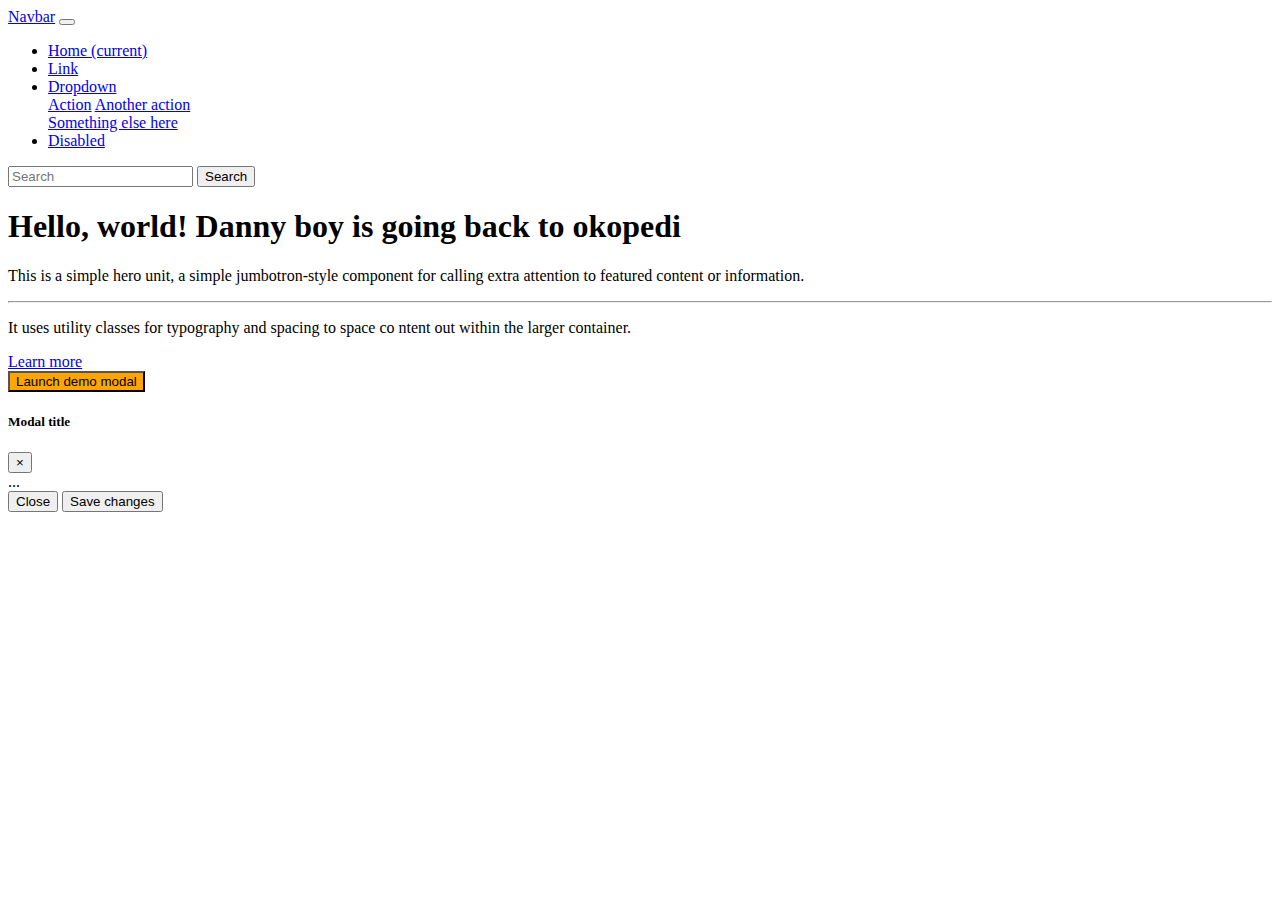
<file: index.html>
<!DOCTYPE html>
<html>
<head>
	<title>bootstrap</title>
	 <link rel="stylesheet" href="https://cdn.jsdelivr.net/npm/bootstrap@4.6.2/dist/css/bootstrap.min.css" integrity="sha384-xOolHFLEh07PJGoPkLv1IbcEPTNtaed2xpHsD9ESMhqIYd0nLMwNLD69Npy4HI+N" crossorigin="anonymous">

	 <link rel="stylesheet" type="text/css" href="style.css"> 
</head>
<body>

	<nav class="navbar navbar-expand-lg navbar-light bg-light">
	  <a class="navbar-brand" href="#">Navbar</a>
	  <button class="navbar-toggler" type="button" data-toggle="collapse" data-target="#navbarSupportedContent" aria-controls="navbarSupportedContent" aria-expanded="false" aria-label="Toggle navigation">
	    <span class="navbar-toggler-icon"></span>
	  </button>

	  <div class="collapse navbar-collapse" id="navbarSupportedContent">
	    <ul class="navbar-nav mr-auto">
	      <li class="nav-item active">
	        <a class="nav-link" href="#">Home <span class="sr-only">(current)</span></a>
	      </li>
	      <li class="nav-item">
	        <a class="nav-link" href="#">Link</a>
	      </li>
	      <li class="nav-item dropdown">
	        <a class="nav-link dropdown-toggle" href="#" id="navbarDropdown" role="button" data-toggle="dropdown" aria-haspopup="true" aria-expanded="false">
	          Dropdown
	        </a>
	        <div class="dropdown-menu" aria-labelledby="navbarDropdown">
	          <a class="dropdown-item" href="#">Action</a>
	          <a class="dropdown-item" href="#">Another action</a>
	          <div class="dropdown-divider"></div>
	          <a class="dropdown-item" href="#">Something else here</a>
	        </div>
	      </li>
	      <li class="nav-item">
	        <a class="nav-link disabled" href="#">Disabled</a>
	      </li>
	    </ul>
	    <form class="form-inline my-2 my-lg-0">
	      <input class="form-control mr-sm-2" type="search" placeholder="Search" aria-label="Search">
	      <button class="btn btn-outline-success my-2 my-sm-0" type="submit">Search</button>
	    </form>
	  </div> 
	</nav>

	<div class="jumbotron">
	  <h1 class="display-4">Hello, world! Danny boy is going back to okopedi</h1>
	  <p class="lead">This is a simple hero unit, a simple jumbotron-style component for calling extra attention to featured content or information.</p>
	  <hr class="my-4">
	  <p>It uses utility classes for typography and spacing to space co ntent out within the larger container.</p>
	  <a class="btn btn-primary btn-lg" href="#" role="button">Learn more</a>
	</div>

	<!-- Button trigger modal -->
	<button type="button" class="btn btn-danger" data-toggle="modal" data-target="#exampleModal">
	  Launch demo modal
	</button>

	<!-- Modal -->
	<div class="modal fade" id="exampleModal" tabindex="-1" role="dialog" aria-labelledby="exampleModalLabel" aria-hidden="true">
	  <div class="modal-dialog" role="document">
	    <div class="modal-content">
	      <div class="modal-header">
	        <h5 class="modal-title" id="exampleModalLabel">Modal title</h5>
	        <button type="button" class="close" data-dismiss="modal" aria-label="Close">
	          <span aria-hidden="true">&times;</span>
	        </button>
	      </div>
	      <div class="modal-body">
	         ...
	      </div>
	      <div class="modal-footer">
	        <button type="button" class="btn btn-secondary" data-dismiss="modal">Close</button>
	        <button type="button" class="btn btn-primary">Save changes</button>
	      </div>
	    </div>
	  </div>
	</div>

	<script src="https://cdn.jsdelivr.net/npm/bootstrap@5.1.3/dist/js/bootstrap.bundle.min.js" integrity="sha384-ka7Sk0Gln4gmtz2MlQnikT1wXgYsOg+OMhuP+IlRH9sENBO0LRn5q+8nbTov4+1p" crossorigin="anonymous"></script>


	
</body>
</html>
</file>
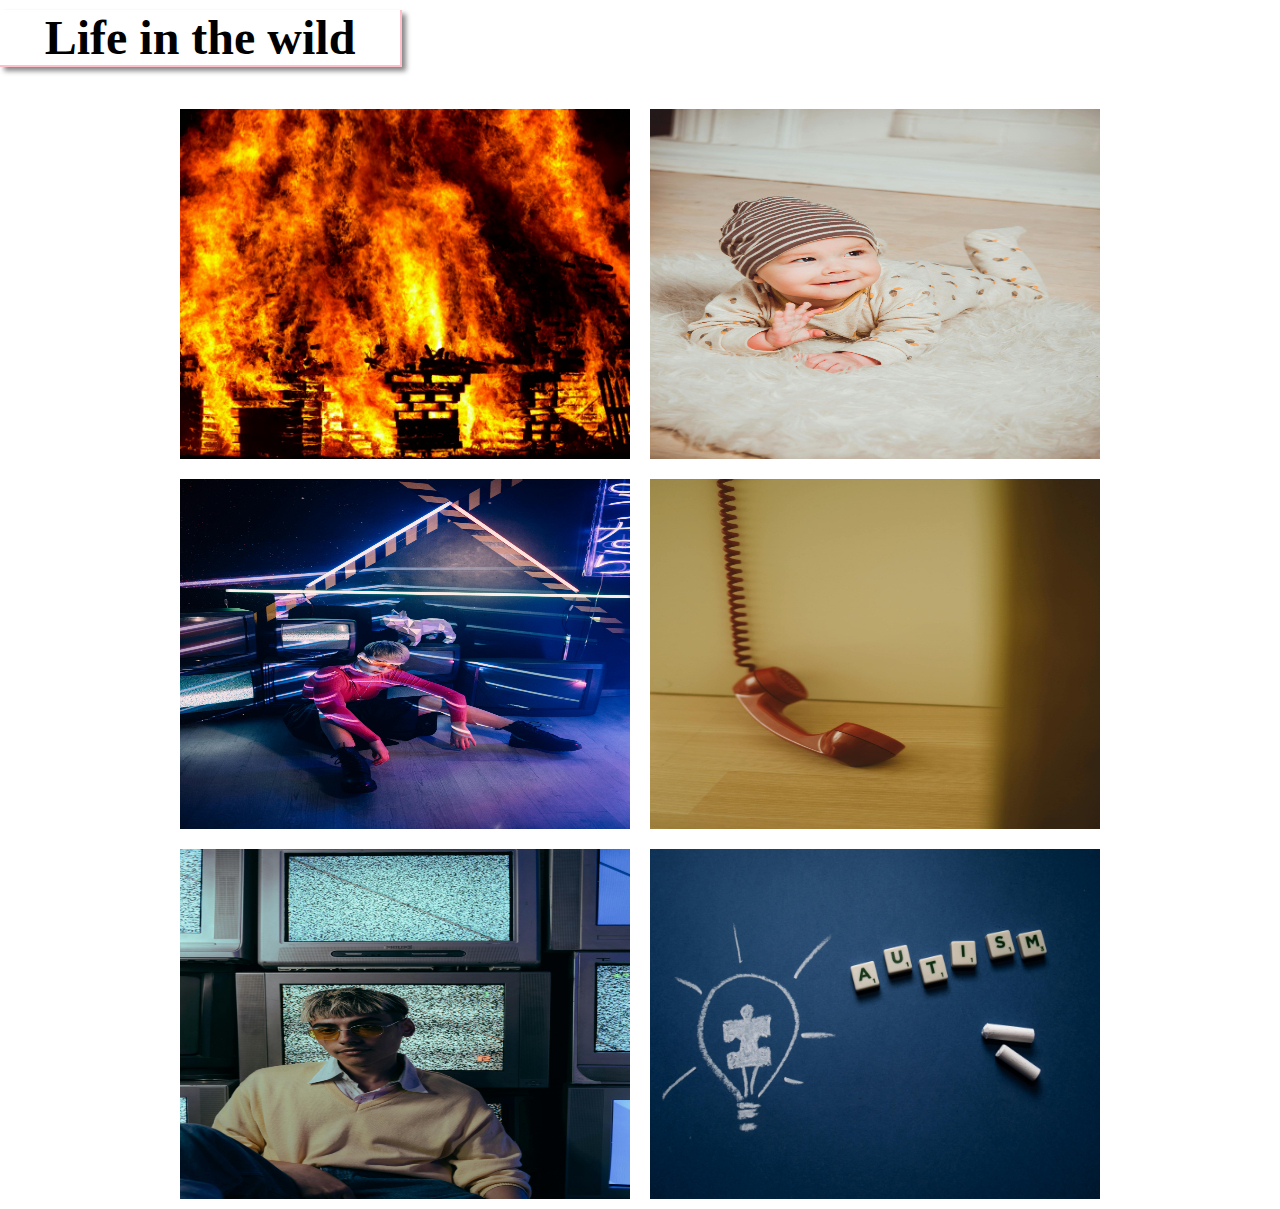
<file: Exercise 2/index.html>
<!DOCTYPE html>
<html>
<head>
	<title>CSS</title>
	<link rel="stylesheet" type="text/css" href="style.css">
</head>
<body>
	<h1>Life in the wild</h1>
	<div class="container">
		<img src="pexels-pixabay-02.jpg">
		<img src="pexels-vika-glitter.jpg">
		<img src="pexels-a-darmel.jpg">
		<img src="pexels-aysenaz-bilgin.jpg">
		<img src="pexels-cottonbro.jpg">
		<img src="pexels-polina-kovaleva.jpg">
	</div>
</body>
</html>
</file>
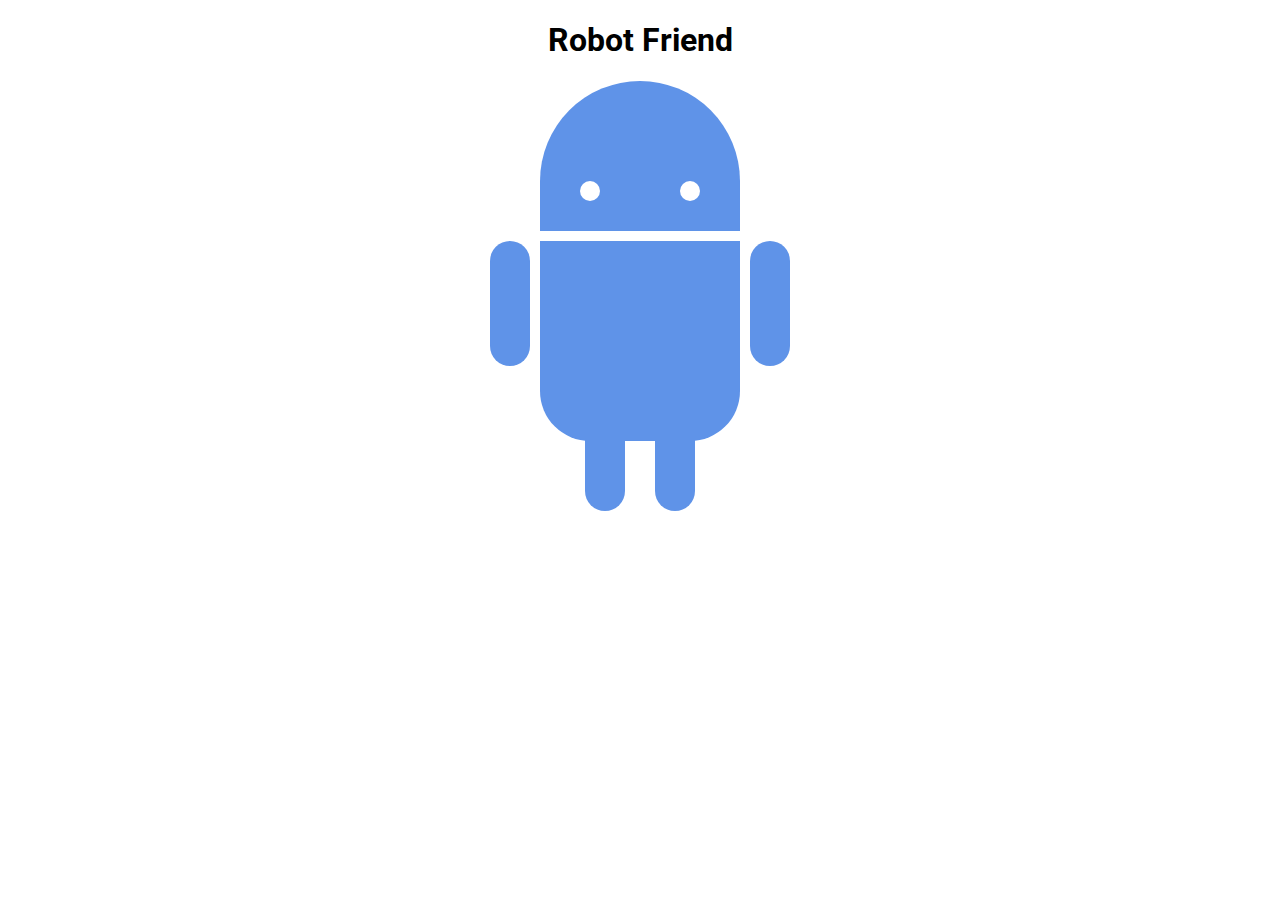
<file: robotfriend/index.html>
<!DOCTYPE html>
<html>
<head>
	<title>RoboPage</title>
	<link rel="stylesheet" type="text/css" href="style.css">
	<link href="https://fonts.googleapis.com/css?family=Roboto" rel="stylesheet">
</head>
<body>
	<h1>Robot Friend</h1>
	<div class="robots">
		<div class="android"> 
			<div class="head"> 
				<div class="eyes"> 
					<div class="left_eye"></div> 
					<div class="right_eye"></div>
				</div> 
			</div> 
			<div class="upper_body"> 
				<div class="left_arm"></div> 
				<div class="torso"></div> 
				<div class="right_arm"></div> 
			</div> 
			<div class="lower_body"> 
				<div class="left_leg"></div> 
				<div class="right_leg"></div> 
			</div> 
		</div>
	</div>
</body>
</html>
</file>
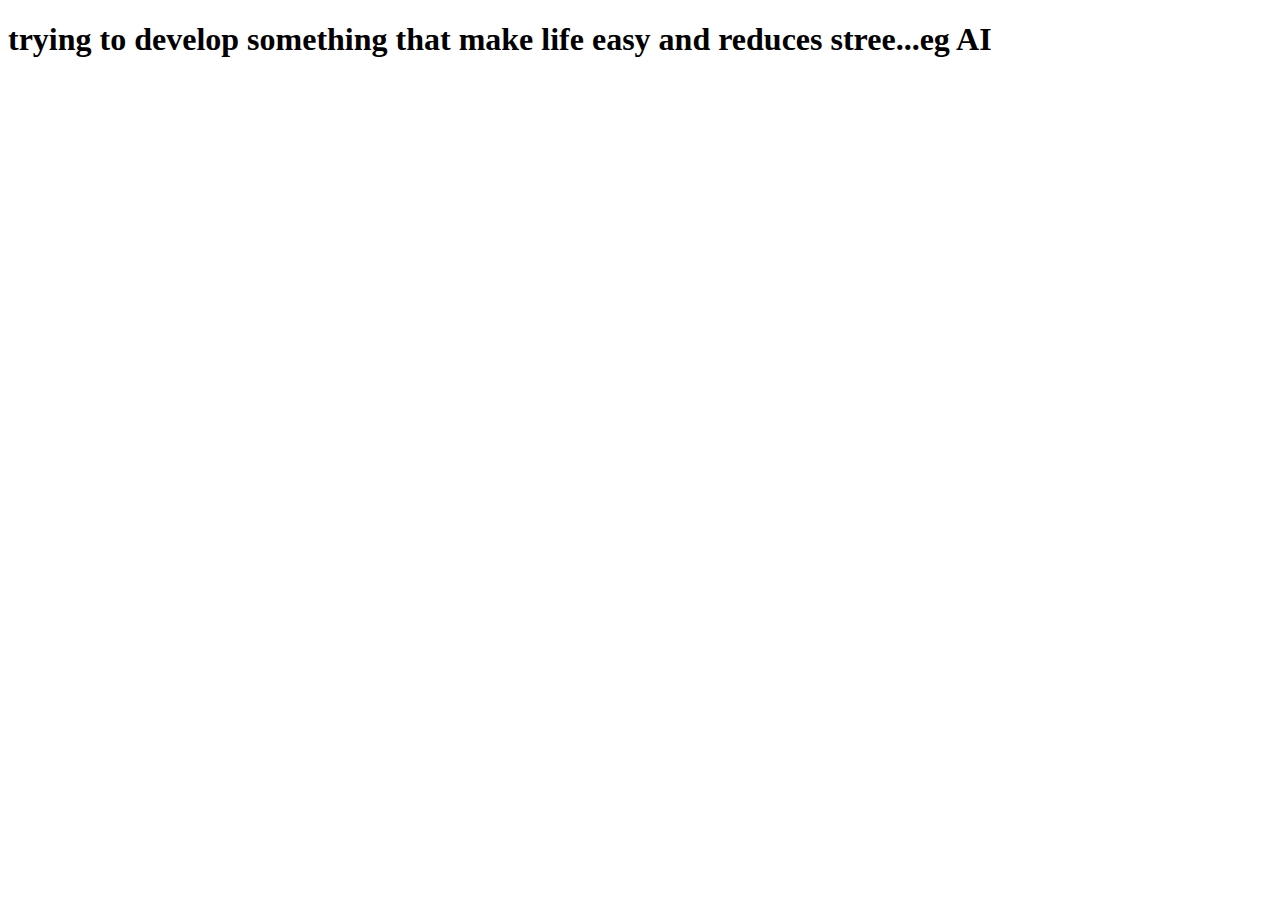
<file: website/html/norms.html>
<!DOCTYPE html>
<html lang="en">
<head>
    <meta charset="UTF-8">
    <meta http-equiv="X-UA-Compatible" content="IE=edge">
    <meta name="viewport" content="width=device-width, initial-scale=1.0">
    <title>Tech decode</title>
</head>
<body>
    <h1>trying to develop something that make life easy and reduces stree...eg AI</h1>
</body>
</html>
</file>
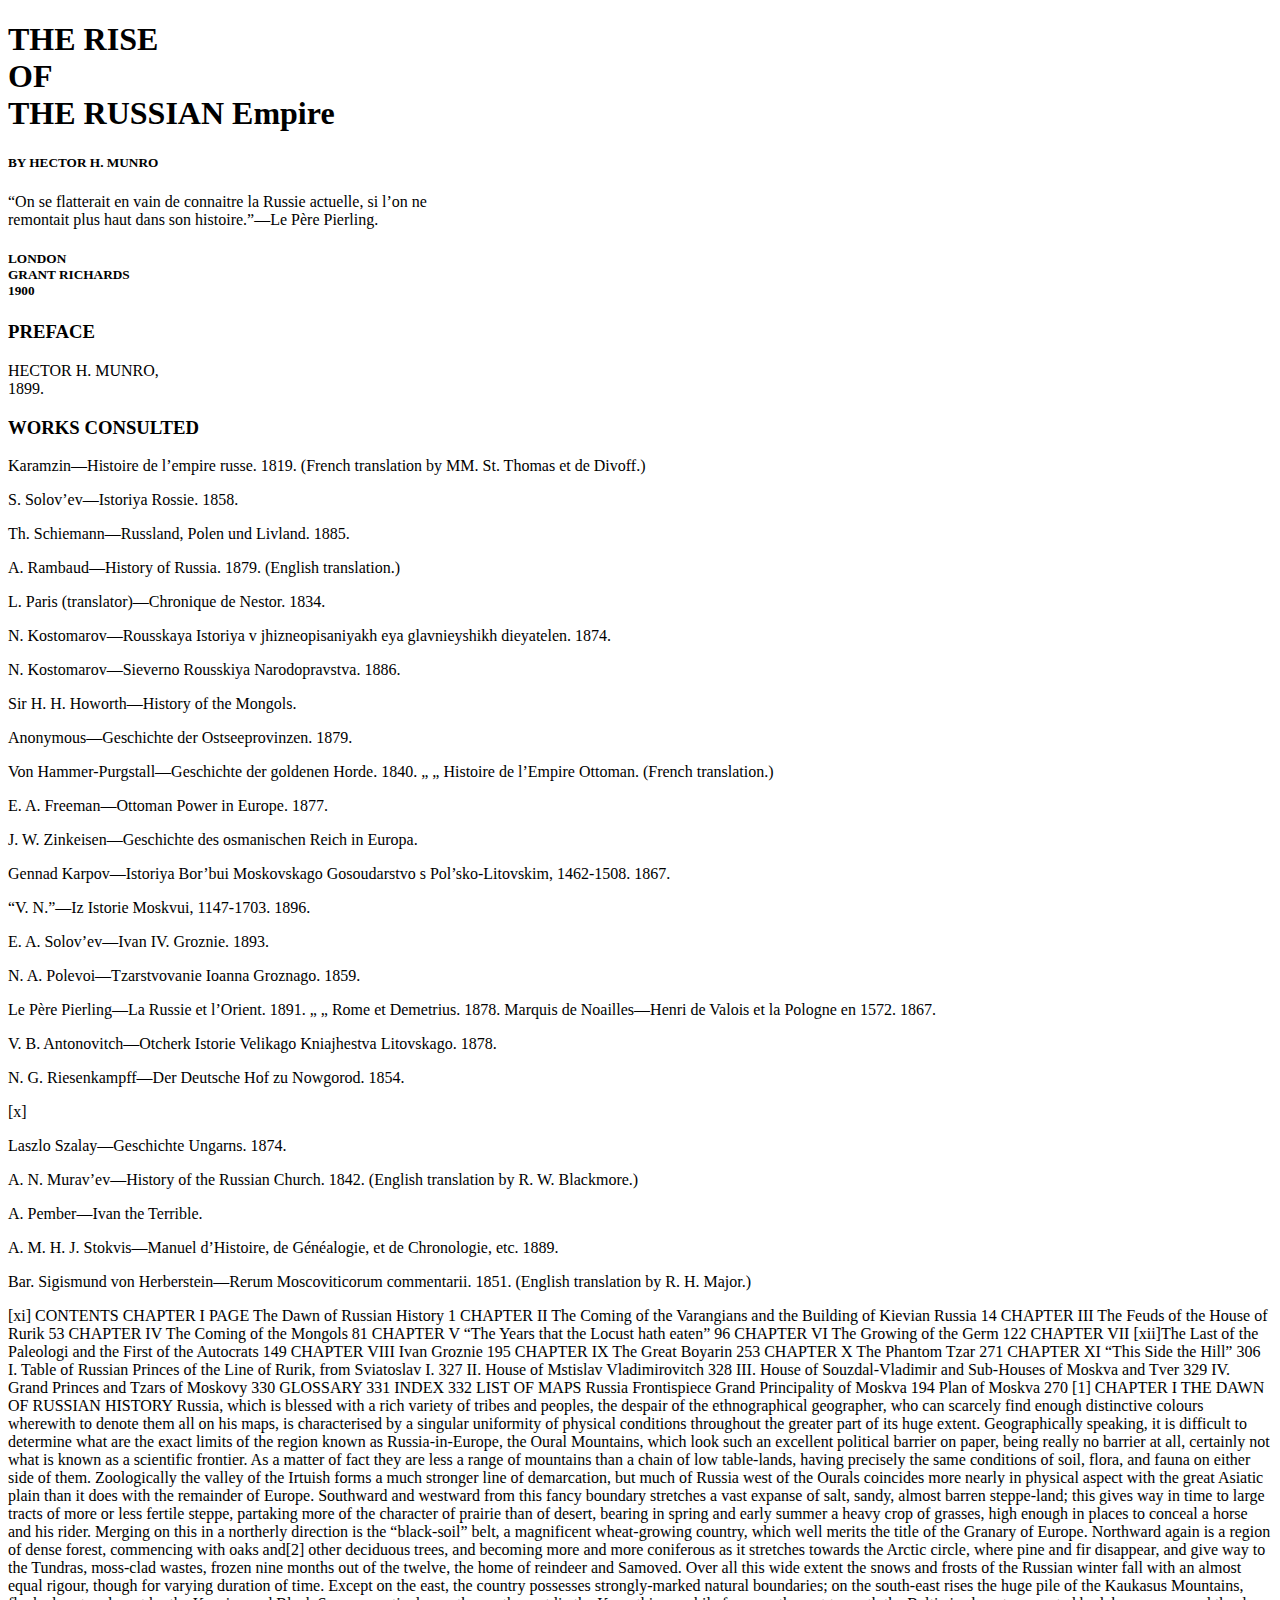
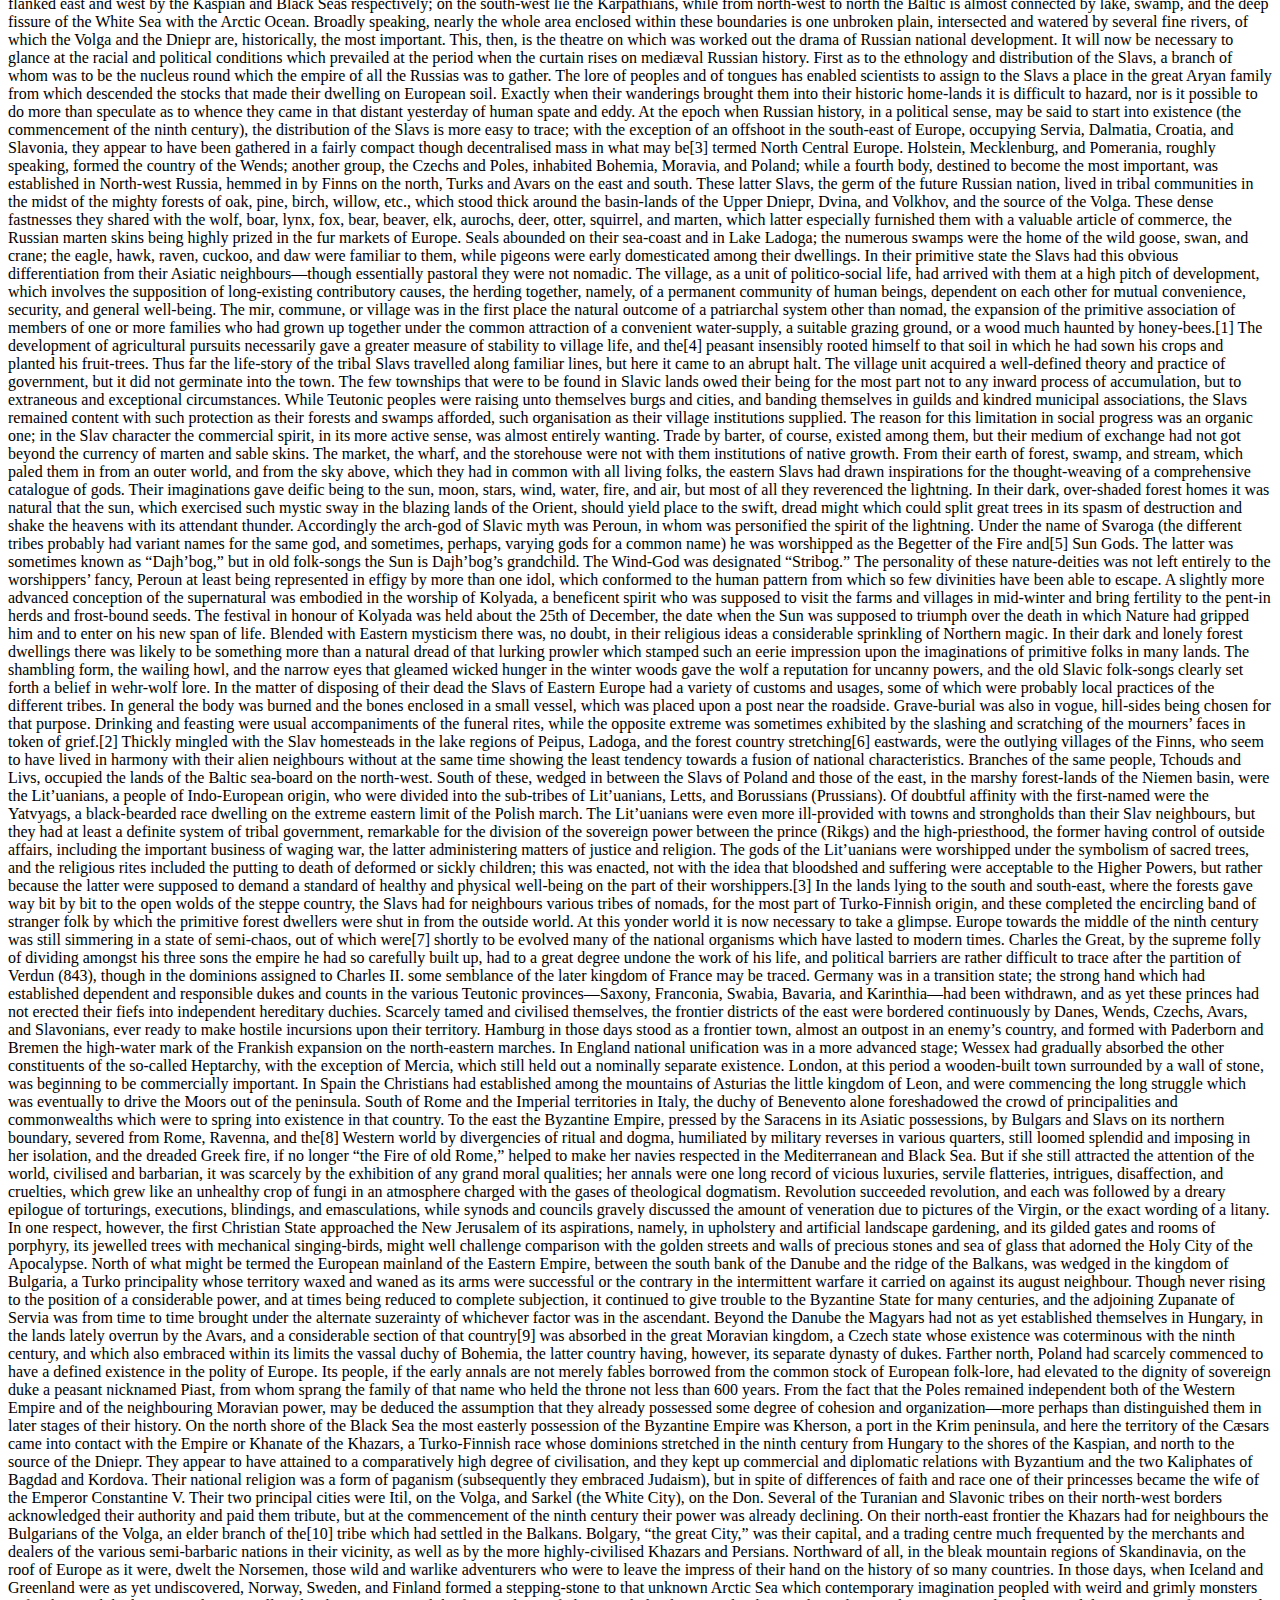
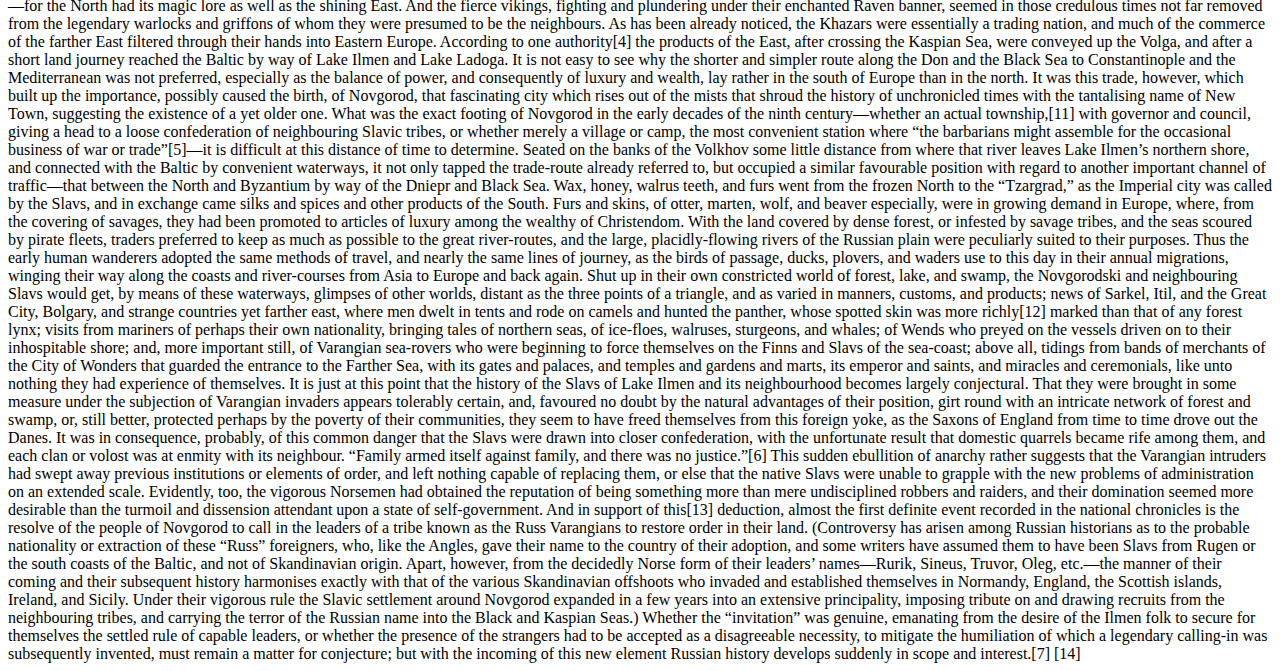
<file: website/html/rough work.html>
<!DOCTYPE html>
<html>
    <head>
        <meta http-equiv="content-type" content="text/html; charset=utf-8" />
        <title>The Rise Of The Russian Empire</title>
    </head>
    
    <body>
        <h1><strong>THE RISE<br>
            OF<br>
            THE RUSSIAN Empire</strong></h1>
        <h5>BY 
            HECTOR H. MUNRO</h5>
        
        
        <P>“On se flatterait en vain de connaitre la Russie actuelle, si l’on ne<br>
            remontait plus haut dans son histoire.”—Le Père Pierling.</P>
        <h5>LONDON<br>
            GRANT RICHARDS<BR>
            1900</h5>
        
        <h3>PREFACE</h3>
        <p>HECTOR H. MUNRO,<br>
        1899.</p>
        
        
        <h3>WORKS CONSULTED</h3>

        <p>Karamzin—Histoire de l’empire russe. 1819. (French translation by MM. St. Thomas et de Divoff.)</p>
        <p>S. Solov’ev—Istoriya Rossie. 1858.</p>
        
        <p>Th. Schiemann—Russland, Polen und Livland. 1885.</p>
        
        <p>A. Rambaud—History of Russia. 1879. (English translation.)</p>
        
        <p>L. Paris (translator)—Chronique de Nestor. 1834.</p>
        
        <p>N. Kostomarov—Rousskaya Istoriya v jhizneopisaniyakh eya glavnieyshikh dieyatelen. 1874.</p>
        
        <P>N. Kostomarov—Sieverno Rousskiya Narodopravstva. 1886.</P>
        
        <p>Sir H. H. Howorth—History of the Mongols.</p>
        
        <p>Anonymous—Geschichte der Ostseeprovinzen. 1879.</p>
        
        <p>Von Hammer-Purgstall—Geschichte der goldenen Horde. 1840.
        
             „      „      Histoire de l’Empire Ottoman. (French translation.)</p>
        
        <p>E. A. Freeman—Ottoman Power in Europe. 1877.</p> 
        
        <p>J. W. Zinkeisen—Geschichte des osmanischen Reich in Europa.</p>
        
        <p>Gennad Karpov—Istoriya Bor’bui Moskovskago Gosoudarstvo s Pol’sko-Litovskim, 1462-1508. 1867.</p>
        
        <p>“V. N.”—Iz Istorie Moskvui, 1147-1703. 1896.</p>
        
        <p>E. A. Solov’ev—Ivan IV. Groznie. 1893.</p>
        
        <p>N. A. Polevoi—Tzarstvovanie Ioanna Groznago. 1859.</p>
        
        <p>Le Père Pierling—La Russie et l’Orient. 1891.
        
             „      „      Rome et Demetrius. 1878.
        
        Marquis de Noailles—Henri de Valois et la Pologne en 1572. 1867.</p>
        
        <p>V. B. Antonovitch—Otcherk Istorie Velikago Kniajhestva Litovskago. 1878.</p>
        
        <p>N. G. Riesenkampff—Der Deutsche Hof zu Nowgorod. 1854.</p>
        
        [x]
        
        <p>Laszlo Szalay—Geschichte Ungarns. 1874.</p>
        
        <p>A. N. Murav’ev—History of the Russian Church. 1842. (English translation by R. W. Blackmore.)</p>
        
        <p>A. Pember—Ivan the Terrible.</p>
        
        <p>A. M. H. J. Stokvis—Manuel d’Histoire, de Généalogie, et de Chronologie, etc. 1889.</p>
        
        <P>Bar. Sigismund von Herberstein—Rerum Moscoviticorum commentarii. 1851. (English translation by R. H. Major.)</P>
        
        [xi]
        
        CONTENTS
        CHAPTER I
        PAGE
        The Dawn of Russian History	1
        CHAPTER II
        The Coming of the Varangians and the Building of Kievian Russia	14
        CHAPTER III
        The Feuds of the House of Rurik	53
        CHAPTER IV
        The Coming of the Mongols	81
        CHAPTER V
        “The Years that the Locust hath eaten”	96
        CHAPTER VI
        The Growing of the Germ	122
        CHAPTER VII
        [xii]The Last of the Paleologi and the First of the Autocrats	149
        CHAPTER VIII
        Ivan Groznie	195
        CHAPTER IX
        The Great Boyarin	253
        CHAPTER X
        The Phantom Tzar	271
        CHAPTER XI
        “This Side the Hill”	306
        I. Table of Russian Princes of the Line of Rurik, from Sviatoslav I.	327
        II. House of Mstislav Vladimirovitch	328
        III. House of Souzdal-Vladimir and Sub-Houses of Moskva and Tver	329
        IV. Grand Princes and Tzars of Moskovy	330
        GLOSSARY	331
        INDEX	332
        LIST OF MAPS
        Russia	Frontispiece
        Grand Principality of Moskva	194
        Plan of Moskva	270
        [1]
        
        CHAPTER I
        THE DAWN OF RUSSIAN HISTORY
        Russia, which is blessed with a rich variety of tribes and peoples, the despair of the ethnographical geographer, who can scarcely find enough distinctive colours wherewith to denote them all on his maps, is characterised by a singular uniformity of physical conditions throughout the greater part of its huge extent. Geographically speaking, it is difficult to determine what are the exact limits of the region known as Russia-in-Europe, the Oural Mountains, which look such an excellent political barrier on paper, being really no barrier at all, certainly not what is known as a scientific frontier. As a matter of fact they are less a range of mountains than a chain of low table-lands, having precisely the same conditions of soil, flora, and fauna on either side of them. Zoologically the valley of the Irtuish forms a much stronger line of demarcation, but much of Russia west of the Ourals coincides more nearly in physical aspect with the great Asiatic plain than it does with the remainder of Europe. Southward and westward from this fancy boundary stretches a vast expanse of salt, sandy, almost barren steppe-land; this gives way in time to large tracts of more or less fertile steppe, partaking more of the character of prairie than of desert, bearing in spring and early summer a heavy crop of grasses, high enough in places to conceal a horse and his rider. Merging on this in a northerly direction is the “black-soil” belt, a magnificent wheat-growing country, which well merits the title of the Granary of Europe. Northward again is a region of dense forest, commencing with oaks and[2] other deciduous trees, and becoming more and more coniferous as it stretches towards the Arctic circle, where pine and fir disappear, and give way to the Tundras, moss-clad wastes, frozen nine months out of the twelve, the home of reindeer and Samoved. Over all this wide extent the snows and frosts of the Russian winter fall with an almost equal rigour, though for varying duration of time. Except on the east, the country possesses strongly-marked natural boundaries; on the south-east rises the huge pile of the Kaukasus Mountains, flanked east and west by the Kaspian and Black Seas respectively; on the south-west lie the Karpathians, while from north-west to north the Baltic is almost connected by lake, swamp, and the deep fissure of the White Sea with the Arctic Ocean. Broadly speaking, nearly the whole area enclosed within these boundaries is one unbroken plain, intersected and watered by several fine rivers, of which the Volga and the Dniepr are, historically, the most important. This, then, is the theatre on which was worked out the drama of Russian national development.
        
        It will now be necessary to glance at the racial and political conditions which prevailed at the period when the curtain rises on mediæval Russian history. First as to the ethnology and distribution of the Slavs, a branch of whom was to be the nucleus round which the empire of all the Russias was to gather. The lore of peoples and of tongues has enabled scientists to assign to the Slavs a place in the great Aryan family from which descended the stocks that made their dwelling on European soil. Exactly when their wanderings brought them into their historic home-lands it is difficult to hazard, nor is it possible to do more than speculate as to whence they came in that distant yesterday of human spate and eddy. At the epoch when Russian history, in a political sense, may be said to start into existence (the commencement of the ninth century), the distribution of the Slavs is more easy to trace; with the exception of an offshoot in the south-east of Europe, occupying Servia, Dalmatia, Croatia, and Slavonia, they appear to have been gathered in a fairly compact though decentralised mass in what may be[3] termed North Central Europe. Holstein, Mecklenburg, and Pomerania, roughly speaking, formed the country of the Wends; another group, the Czechs and Poles, inhabited Bohemia, Moravia, and Poland; while a fourth body, destined to become the most important, was established in North-west Russia, hemmed in by Finns on the north, Turks and Avars on the east and south. These latter Slavs, the germ of the future Russian nation, lived in tribal communities in the midst of the mighty forests of oak, pine, birch, willow, etc., which stood thick around the basin-lands of the Upper Dniepr, Dvina, and Volkhov, and the source of the Volga. These dense fastnesses they shared with the wolf, boar, lynx, fox, bear, beaver, elk, aurochs, deer, otter, squirrel, and marten, which latter especially furnished them with a valuable article of commerce, the Russian marten skins being highly prized in the fur markets of Europe. Seals abounded on their sea-coast and in Lake Ladoga; the numerous swamps were the home of the wild goose, swan, and crane; the eagle, hawk, raven, cuckoo, and daw were familiar to them, while pigeons were early domesticated among their dwellings.
        
        In their primitive state the Slavs had this obvious differentiation from their Asiatic neighbours—though essentially pastoral they were not nomadic. The village, as a unit of politico-social life, had arrived with them at a high pitch of development, which involves the supposition of long-existing contributory causes, the herding together, namely, of a permanent community of human beings, dependent on each other for mutual convenience, security, and general well-being. The mir, commune, or village was in the first place the natural outcome of a patriarchal system other than nomad, the expansion of the primitive association of members of one or more families who had grown up together under the common attraction of a convenient water-supply, a suitable grazing ground, or a wood much haunted by honey-bees.[1] The development of agricultural pursuits necessarily gave a greater measure of stability to village life, and the[4] peasant insensibly rooted himself to that soil in which he had sown his crops and planted his fruit-trees. Thus far the life-story of the tribal Slavs travelled along familiar lines, but here it came to an abrupt halt. The village unit acquired a well-defined theory and practice of government, but it did not germinate into the town. The few townships that were to be found in Slavic lands owed their being for the most part not to any inward process of accumulation, but to extraneous and exceptional circumstances. While Teutonic peoples were raising unto themselves burgs and cities, and banding themselves in guilds and kindred municipal associations, the Slavs remained content with such protection as their forests and swamps afforded, such organisation as their village institutions supplied. The reason for this limitation in social progress was an organic one; in the Slav character the commercial spirit, in its more active sense, was almost entirely wanting. Trade by barter, of course, existed among them, but their medium of exchange had not got beyond the currency of marten and sable skins. The market, the wharf, and the storehouse were not with them institutions of native growth.
        
        From their earth of forest, swamp, and stream, which paled them in from an outer world, and from the sky above, which they had in common with all living folks, the eastern Slavs had drawn inspirations for the thought-weaving of a comprehensive catalogue of gods. Their imaginations gave deific being to the sun, moon, stars, wind, water, fire, and air, but most of all they reverenced the lightning. In their dark, over-shaded forest homes it was natural that the sun, which exercised such mystic sway in the blazing lands of the Orient, should yield place to the swift, dread might which could split great trees in its spasm of destruction and shake the heavens with its attendant thunder. Accordingly the arch-god of Slavic myth was Peroun, in whom was personified the spirit of the lightning. Under the name of Svaroga (the different tribes probably had variant names for the same god, and sometimes, perhaps, varying gods for a common name) he was worshipped as the Begetter of the Fire and[5] Sun Gods. The latter was sometimes known as “Dajh’bog,” but in old folk-songs the Sun is Dajh’bog’s grandchild. The Wind-God was designated “Stribog.” The personality of these nature-deities was not left entirely to the worshippers’ fancy, Peroun at least being represented in effigy by more than one idol, which conformed to the human pattern from which so few divinities have been able to escape. A slightly more advanced conception of the supernatural was embodied in the worship of Kolyada, a beneficent spirit who was supposed to visit the farms and villages in mid-winter and bring fertility to the pent-in herds and frost-bound seeds. The festival in honour of Kolyada was held about the 25th of December, the date when the Sun was supposed to triumph over the death in which Nature had gripped him and to enter on his new span of life.
        
        Blended with Eastern mysticism there was, no doubt, in their religious ideas a considerable sprinkling of Northern magic. In their dark and lonely forest dwellings there was likely to be something more than a natural dread of that lurking prowler which stamped such an eerie impression upon the imaginations of primitive folks in many lands. The shambling form, the wailing howl, and the narrow eyes that gleamed wicked hunger in the winter woods gave the wolf a reputation for uncanny powers, and the old Slavic folk-songs clearly set forth a belief in wehr-wolf lore.
        
        In the matter of disposing of their dead the Slavs of Eastern Europe had a variety of customs and usages, some of which were probably local practices of the different tribes. In general the body was burned and the bones enclosed in a small vessel, which was placed upon a post near the roadside. Grave-burial was also in vogue, hill-sides being chosen for that purpose. Drinking and feasting were usual accompaniments of the funeral rites, while the opposite extreme was sometimes exhibited by the slashing and scratching of the mourners’ faces in token of grief.[2]
        
        Thickly mingled with the Slav homesteads in the lake regions of Peipus, Ladoga, and the forest country stretching[6] eastwards, were the outlying villages of the Finns, who seem to have lived in harmony with their alien neighbours without at the same time showing the least tendency towards a fusion of national characteristics. Branches of the same people, Tchouds and Livs, occupied the lands of the Baltic sea-board on the north-west. South of these, wedged in between the Slavs of Poland and those of the east, in the marshy forest-lands of the Niemen basin, were the Lit’uanians, a people of Indo-European origin, who were divided into the sub-tribes of Lit’uanians, Letts, and Borussians (Prussians). Of doubtful affinity with the first-named were the Yatvyags, a black-bearded race dwelling on the extreme eastern limit of the Polish march. The Lit’uanians were even more ill-provided with towns and strongholds than their Slav neighbours, but they had at least a definite system of tribal government, remarkable for the division of the sovereign power between the prince (Rikgs) and the high-priesthood, the former having control of outside affairs, including the important business of waging war, the latter administering matters of justice and religion. The gods of the Lit’uanians were worshipped under the symbolism of sacred trees, and the religious rites included the putting to death of deformed or sickly children; this was enacted, not with the idea that bloodshed and suffering were acceptable to the Higher Powers, but rather because the latter were supposed to demand a standard of healthy and physical well-being on the part of their worshippers.[3]
        
        In the lands lying to the south and south-east, where the forests gave way bit by bit to the open wolds of the steppe country, the Slavs had for neighbours various tribes of nomads, for the most part of Turko-Finnish origin, and these completed the encircling band of stranger folk by which the primitive forest dwellers were shut in from the outside world. At this yonder world it is now necessary to take a glimpse.
        
        Europe towards the middle of the ninth century was still simmering in a state of semi-chaos, out of which were[7] shortly to be evolved many of the national organisms which have lasted to modern times. Charles the Great, by the supreme folly of dividing amongst his three sons the empire he had so carefully built up, had to a great degree undone the work of his life, and political barriers are rather difficult to trace after the partition of Verdun (843), though in the dominions assigned to Charles II. some semblance of the later kingdom of France may be traced. Germany was in a transition state; the strong hand which had established dependent and responsible dukes and counts in the various Teutonic provinces—Saxony, Franconia, Swabia, Bavaria, and Karinthia—had been withdrawn, and as yet these princes had not erected their fiefs into independent hereditary duchies. Scarcely tamed and civilised themselves, the frontier districts of the east were bordered continuously by Danes, Wends, Czechs, Avars, and Slavonians, ever ready to make hostile incursions upon their territory. Hamburg in those days stood as a frontier town, almost an outpost in an enemy’s country, and formed with Paderborn and Bremen the high-water mark of the Frankish expansion on the north-eastern marches.
        
        In England national unification was in a more advanced stage; Wessex had gradually absorbed the other constituents of the so-called Heptarchy, with the exception of Mercia, which still held out a nominally separate existence. London, at this period a wooden-built town surrounded by a wall of stone, was beginning to be commercially important.
        
        In Spain the Christians had established among the mountains of Asturias the little kingdom of Leon, and were commencing the long struggle which was eventually to drive the Moors out of the peninsula.
         
        South of Rome and the Imperial territories in Italy, the duchy of Benevento alone foreshadowed the crowd of principalities and commonwealths which were to spring into existence in that country.
        
        To the east the Byzantine Empire, pressed by the Saracens in its Asiatic possessions, by Bulgars and Slavs on its northern boundary, severed from Rome, Ravenna, and the[8] Western world by divergencies of ritual and dogma, humiliated by military reverses in various quarters, still loomed splendid and imposing in her isolation, and the dreaded Greek fire, if no longer “the Fire of old Rome,” helped to make her navies respected in the Mediterranean and Black Sea.
        
        But if she still attracted the attention of the world, civilised and barbarian, it was scarcely by the exhibition of any grand moral qualities; her annals were one long record of vicious luxuries, servile flatteries, intrigues, disaffection, and cruelties, which grew like an unhealthy crop of fungi in an atmosphere charged with the gases of theological dogmatism. Revolution succeeded revolution, and each was followed by a dreary epilogue of torturings, executions, blindings, and emasculations, while synods and councils gravely discussed the amount of veneration due to pictures of the Virgin, or the exact wording of a litany. In one respect, however, the first Christian State approached the New Jerusalem of its aspirations, namely, in upholstery and artificial landscape gardening, and its gilded gates and rooms of porphyry, its jewelled trees with mechanical singing-birds, might well challenge comparison with the golden streets and walls of precious stones and sea of glass that adorned the Holy City of the Apocalypse.
        
        North of what might be termed the European mainland of the Eastern Empire, between the south bank of the Danube and the ridge of the Balkans, was wedged in the kingdom of Bulgaria, a Turko principality whose territory waxed and waned as its arms were successful or the contrary in the intermittent warfare it carried on against its august neighbour. Though never rising to the position of a considerable power, and at times being reduced to complete subjection, it continued to give trouble to the Byzantine State for many centuries, and the adjoining Zupanate of Servia was from time to time brought under the alternate suzerainty of whichever factor was in the ascendant.
        
        Beyond the Danube the Magyars had not as yet established themselves in Hungary, in the lands lately overrun by the Avars, and a considerable section of that country[9] was absorbed in the great Moravian kingdom, a Czech state whose existence was coterminous with the ninth century, and which also embraced within its limits the vassal duchy of Bohemia, the latter country having, however, its separate dynasty of dukes.
        
        Farther north, Poland had scarcely commenced to have a defined existence in the polity of Europe. Its people, if the early annals are not merely fables borrowed from the common stock of European folk-lore, had elevated to the dignity of sovereign duke a peasant nicknamed Piast, from whom sprang the family of that name who held the throne not less than 600 years. From the fact that the Poles remained independent both of the Western Empire and of the neighbouring Moravian power, may be deduced the assumption that they already possessed some degree of cohesion and organization—more perhaps than distinguished them in later stages of their history.
        
        On the north shore of the Black Sea the most easterly possession of the Byzantine Empire was Kherson, a port in the Krim peninsula, and here the territory of the Cæsars came into contact with the Empire or Khanate of the Khazars, a Turko-Finnish race whose dominions stretched in the ninth century from Hungary to the shores of the Kaspian, and north to the source of the Dniepr. They appear to have attained to a comparatively high degree of civilisation, and they kept up commercial and diplomatic relations with Byzantium and the two Kaliphates of Bagdad and Kordova. Their national religion was a form of paganism (subsequently they embraced Judaism), but in spite of differences of faith and race one of their princesses became the wife of the Emperor Constantine V. Their two principal cities were Itil, on the Volga, and Sarkel (the White City), on the Don. Several of the Turanian and Slavonic tribes on their north-west borders acknowledged their authority and paid them tribute, but at the commencement of the ninth century their power was already declining.
        
        On their north-east frontier the Khazars had for neighbours the Bulgarians of the Volga, an elder branch of the[10] tribe which had settled in the Balkans. Bolgary, “the great City,” was their capital, and a trading centre much frequented by the merchants and dealers of the various semi-barbaric nations in their vicinity, as well as by the more highly-civilised Khazars and Persians.
        
        Northward of all, in the bleak mountain regions of Skandinavia, on the roof of Europe as it were, dwelt the Norsemen, those wild and warlike adventurers who were to leave the impress of their hand on the history of so many countries. In those days, when Iceland and Greenland were as yet undiscovered, Norway, Sweden, and Finland formed a stepping-stone to that unknown Arctic Sea which contemporary imagination peopled with weird and grimly monsters—for the North had its magic lore as well as the shining East. And the fierce vikings, fighting and plundering under their enchanted Raven banner, seemed in those credulous times not far removed from the legendary warlocks and griffons of whom they were presumed to be the neighbours.
        
        As has been already noticed, the Khazars were essentially a trading nation, and much of the commerce of the farther East filtered through their hands into Eastern Europe. According to one authority[4] the products of the East, after crossing the Kaspian Sea, were conveyed up the Volga, and after a short land journey reached the Baltic by way of Lake Ilmen and Lake Ladoga. It is not easy to see why the shorter and simpler route along the Don and the Black Sea to Constantinople and the Mediterranean was not preferred, especially as the balance of power, and consequently of luxury and wealth, lay rather in the south of Europe than in the north. It was this trade, however, which built up the importance, possibly caused the birth, of Novgorod, that fascinating city which rises out of the mists that shroud the history of unchronicled times with the tantalising name of New Town, suggesting the existence of a yet older one. What was the exact footing of Novgorod in the early decades of the ninth century—whether an actual township,[11] with governor and council, giving a head to a loose confederation of neighbouring Slavic tribes, or whether merely a village or camp, the most convenient station where “the barbarians might assemble for the occasional business of war or trade”[5]—it is difficult at this distance of time to determine. Seated on the banks of the Volkhov some little distance from where that river leaves Lake Ilmen’s northern shore, and connected with the Baltic by convenient waterways, it not only tapped the trade-route already referred to, but occupied a similar favourable position with regard to another important channel of traffic—that between the North and Byzantium by way of the Dniepr and Black Sea. Wax, honey, walrus teeth, and furs went from the frozen North to the “Tzargrad,” as the Imperial city was called by the Slavs, and in exchange came silks and spices and other products of the South. Furs and skins, of otter, marten, wolf, and beaver especially, were in growing demand in Europe, where, from the covering of savages, they had been promoted to articles of luxury among the wealthy of Christendom. With the land covered by dense forest, or infested by savage tribes, and the seas scoured by pirate fleets, traders preferred to keep as much as possible to the great river-routes, and the large, placidly-flowing rivers of the Russian plain were peculiarly suited to their purposes. Thus the early human wanderers adopted the same methods of travel, and nearly the same lines of journey, as the birds of passage, ducks, plovers, and waders use to this day in their annual migrations, winging their way along the coasts and river-courses from Asia to Europe and back again.
        
        Shut up in their own constricted world of forest, lake, and swamp, the Novgorodski and neighbouring Slavs would get, by means of these waterways, glimpses of other worlds, distant as the three points of a triangle, and as varied in manners, customs, and products; news of Sarkel, Itil, and the Great City, Bolgary, and strange countries yet farther east, where men dwelt in tents and rode on camels and hunted the panther, whose spotted skin was more richly[12] marked than that of any forest lynx; visits from mariners of perhaps their own nationality, bringing tales of northern seas, of ice-floes, walruses, sturgeons, and whales; of Wends who preyed on the vessels driven on to their inhospitable shore; and, more important still, of Varangian sea-rovers who were beginning to force themselves on the Finns and Slavs of the sea-coast; above all, tidings from bands of merchants of the City of Wonders that guarded the entrance to the Farther Sea, with its gates and palaces, and temples and gardens and marts, its emperor and saints, and miracles and ceremonials, like unto nothing they had experience of themselves.
        
        It is just at this point that the history of the Slavs of Lake Ilmen and its neighbourhood becomes largely conjectural. That they were brought in some measure under the subjection of Varangian invaders appears tolerably certain, and, favoured no doubt by the natural advantages of their position, girt round with an intricate network of forest and swamp, or, still better, protected perhaps by the poverty of their communities, they seem to have freed themselves from this foreign yoke, as the Saxons of England from time to time drove out the Danes. It was in consequence, probably, of this common danger that the Slavs were drawn into closer confederation, with the unfortunate result that domestic quarrels became rife among them, and each clan or volost was at enmity with its neighbour. “Family armed itself against family, and there was no justice.”[6] This sudden ebullition of anarchy rather suggests that the Varangian intruders had swept away previous institutions or elements of order, and left nothing capable of replacing them, or else that the native Slavs were unable to grapple with the new problems of administration on an extended scale. Evidently, too, the vigorous Norsemen had obtained the reputation of being something more than mere undisciplined robbers and raiders, and their domination seemed more desirable than the turmoil and dissension attendant upon a state of self-government. And in support of this[13] deduction, almost the first definite event recorded in the national chronicles is the resolve of the people of Novgorod to call in the leaders of a tribe known as the Russ Varangians to restore order in their land.
        
        (Controversy has arisen among Russian historians as to the probable nationality or extraction of these “Russ” foreigners, who, like the Angles, gave their name to the country of their adoption, and some writers have assumed them to have been Slavs from Rugen or the south coasts of the Baltic, and not of Skandinavian origin. Apart, however, from the decidedly Norse form of their leaders’ names—Rurik, Sineus, Truvor, Oleg, etc.—the manner of their coming and their subsequent history harmonises exactly with that of the various Skandinavian offshoots who invaded and established themselves in Normandy, England, the Scottish islands, Ireland, and Sicily. Under their vigorous rule the Slavic settlement around Novgorod expanded in a few years into an extensive principality, imposing tribute on and drawing recruits from the neighbouring tribes, and carrying the terror of the Russian name into the Black and Kaspian Seas.)
        
        Whether the “invitation” was genuine, emanating from the desire of the Ilmen folk to secure for themselves the settled rule of capable leaders, or whether the presence of the strangers had to be accepted as a disagreeable necessity, to mitigate the humiliation of which a legendary calling-in was subsequently invented, must remain a matter for conjecture; but with the incoming of this new element Russian history develops suddenly in scope and interest.[7]
        
        [14]
        
        
    </body>
</html>
</file>
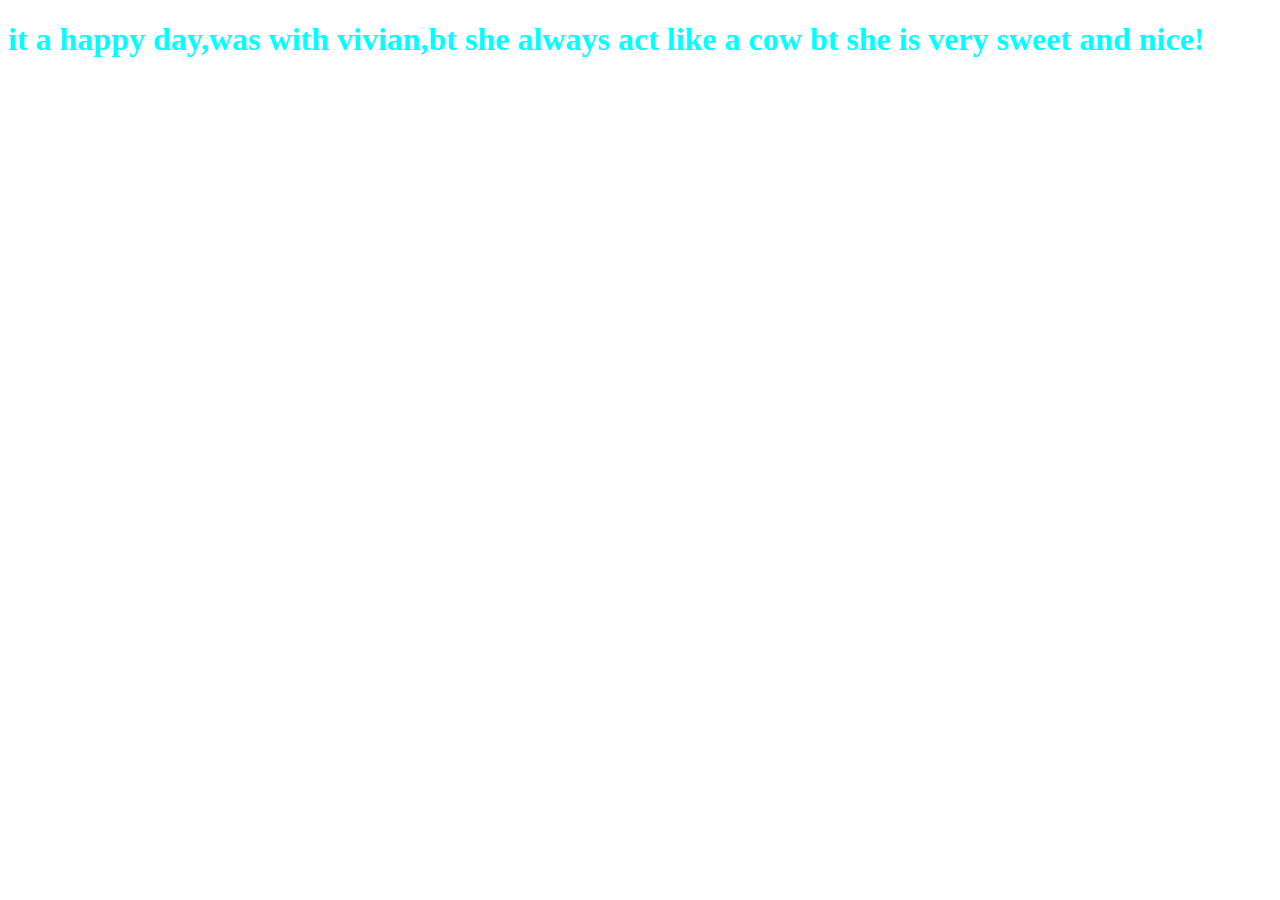
<file: website/html/website.html>
<!DOCTYPE html>
<html lang="en">
<head>
    <meta charset="UTF-8">
    <meta http-equiv="X-UA-Compatible" content="IE=edge">
    <meta name="viewport" content="width=device-width, initial-scale=1.0">
    <title>Tech decode</title>
    <link rel="stylesheet" href="style.css">
    <script src="file.js"></script>
</head>
<body>
    <h1>it a happy day,was with vivian,bt she always act like a cow bt she is very sweet and nice!</h1>
</file>
<file: style.css>
.btn-danger{
	background-color: orange;
}

.btn-danger:hover{
	background-color: black;
}
</file>
<file: Exercise 2/style.css>
body{
	margin: 0px;
}

.container{
	display: flex;
	flex-wrap: wrap;
	justify-content: center;
}

h1{
	font-family: fantasy;
	font-size: 3em;
	border-bottom: 2px solid pink;
	border-right: 2px solid pink;
	width: 400px;
	text-align: center;
	box-shadow: 4px 4px 5px #888888;
	margin-top: 10px ;
}

img{
	width: 450px;
	height: 350px;
	margin: 10px;
	transition: all 1s;
}

img:hover{
	transform: scale(1.1);
}
</file>
<file: robotfriend/style.css>
h1 {
	text-align: center;
	font-family: 'Roboto', sans-serif;
}

.robots {
	flex-wrap: wrap;
	display: flex;
	justify-content: center;
}

.head, 
.left_arm, 
.torso, 
.right_arm, 
.left_leg, 
.right_leg {
	 background-color: #5f93e8;
}

.head { 
	width: 200px; 
	margin: 0 auto; 
	height: 150px; 
	border-radius: 200px 200px 0 0; 
	margin-bottom: 10px;
} 

.eyes {
	display: flex
}

.head:hover {
	width: 300px;
    transition: 1s ease-in-out;
}

.upper_body { 
	width: 300px; 
	height: 150px;
	display: flex; 
} 

.left_arm, .right_arm { 
	width: 40px; 
	height: 125px;
	border-radius: 100px; 
} 

.left_arm { 
	margin-right: 10px; 
} 

.right_arm { 
	margin-left: 10px; 
} 

.torso { 
	width: 200px; 
	height: 200px;
	border-radius: 0 0 50px 50px; 
} 

.lower_body { 
	width: 200px; 
	height: 200px;
	/* This is another useful property. Hmm what do you think it does?*/
	margin: 0 auto;
	display: flex; 
} 

.left_leg, .right_leg { 
	width: 40px; 
	height: 120px;
	border-radius: 0 0 100px 100px; 
} 

.left_leg { 
	margin-left: 45px; 
} 

.left_leg:hover {
	-webkit-transform: rotate(20deg);
    -moz-transform: rotate(20deg);
    -o-transform: rotate(20deg);
    -ms-transform: rotate(20deg);
    transform: rotate(20deg);
}

.right_leg { 
	margin-left: 30px; 
}

.left_eye, .right_eye { 
	width: 20px; 
	height: 20px; 
	border-radius: 15px; 
	background-color: white;  
} 

.left_eye { 
	/* These properties are new and you haven't encountered
	in this course. Check out CSS Tricks to see what it does! */
	position: relative; 
	top: 100px; 
	left: 40px; 
} 

.right_eye { 
	position: relative; 
	top: 100px; 
	left: 120px; 
}
</file>
<file: website/html/style.css>
body {
    background-color: goldenrods;
}
h1 {
    font-weight: bold;
    color: aqua;
}
</file>
